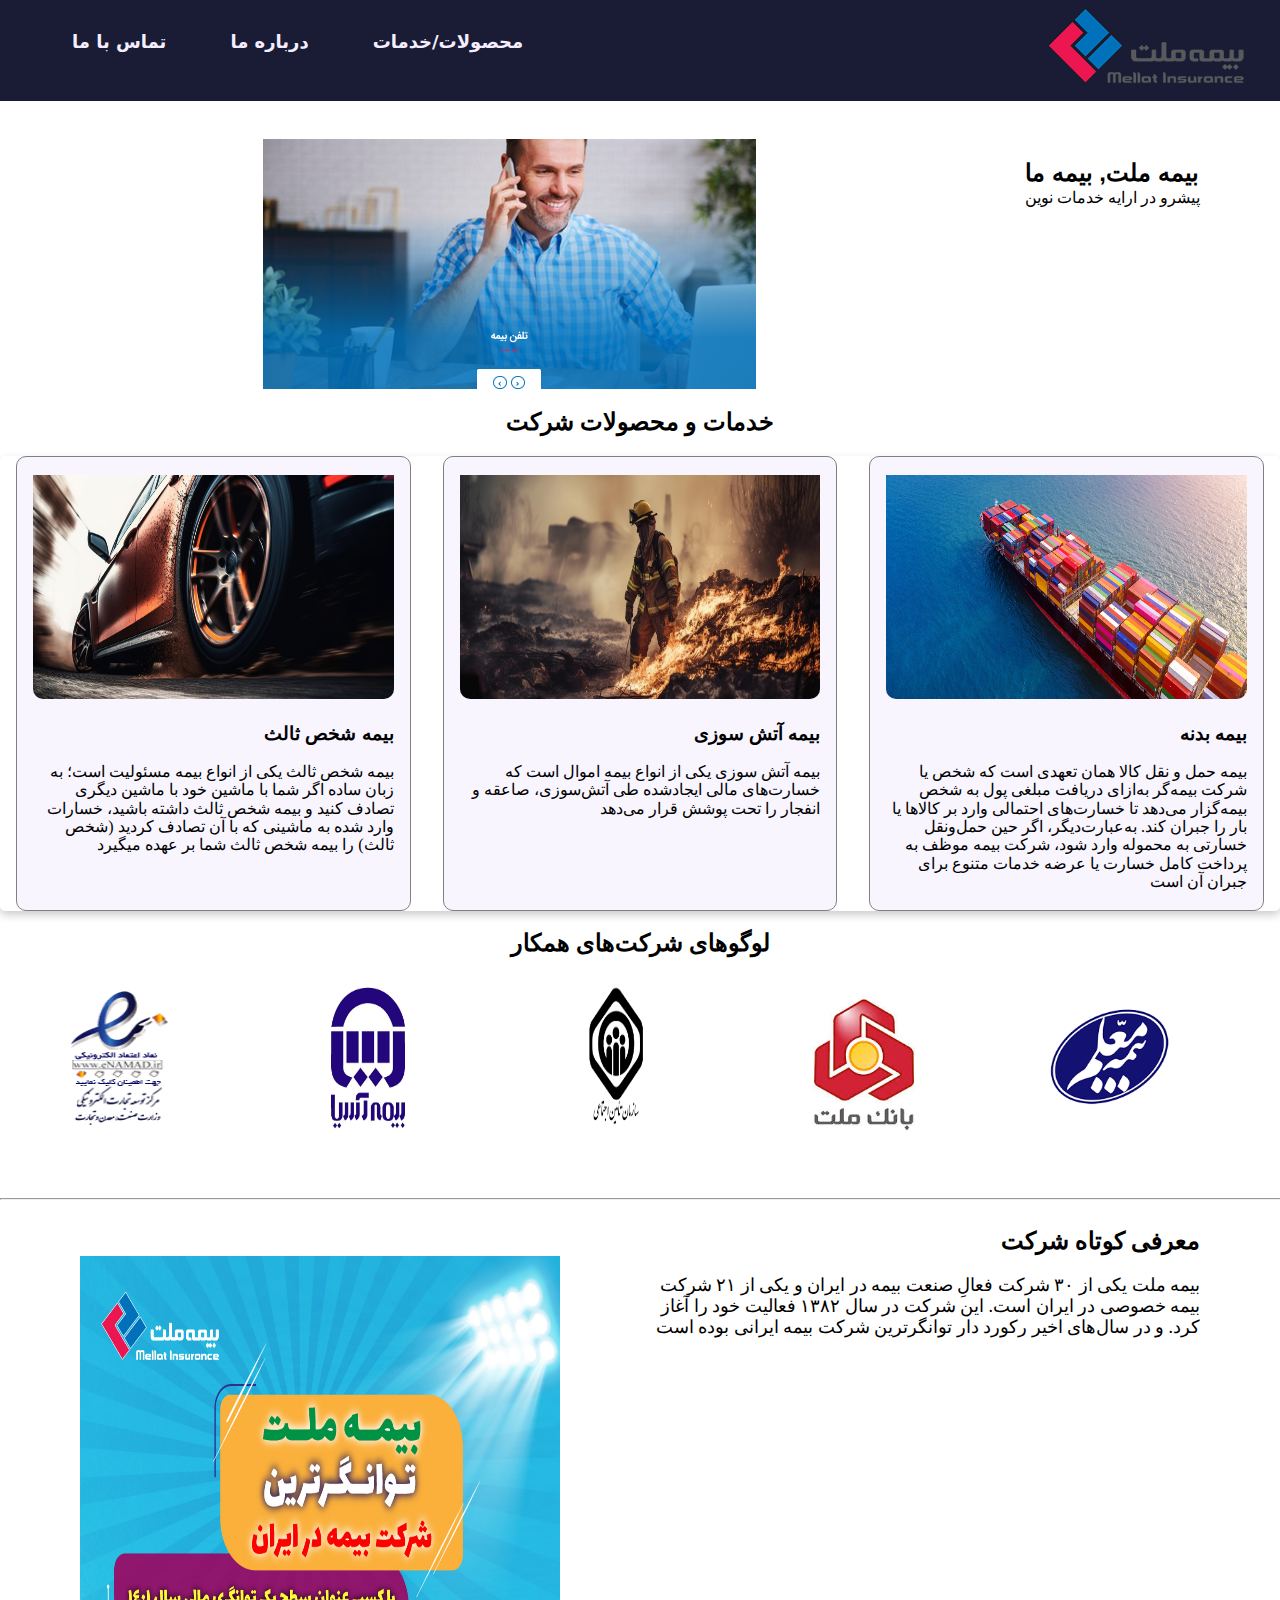
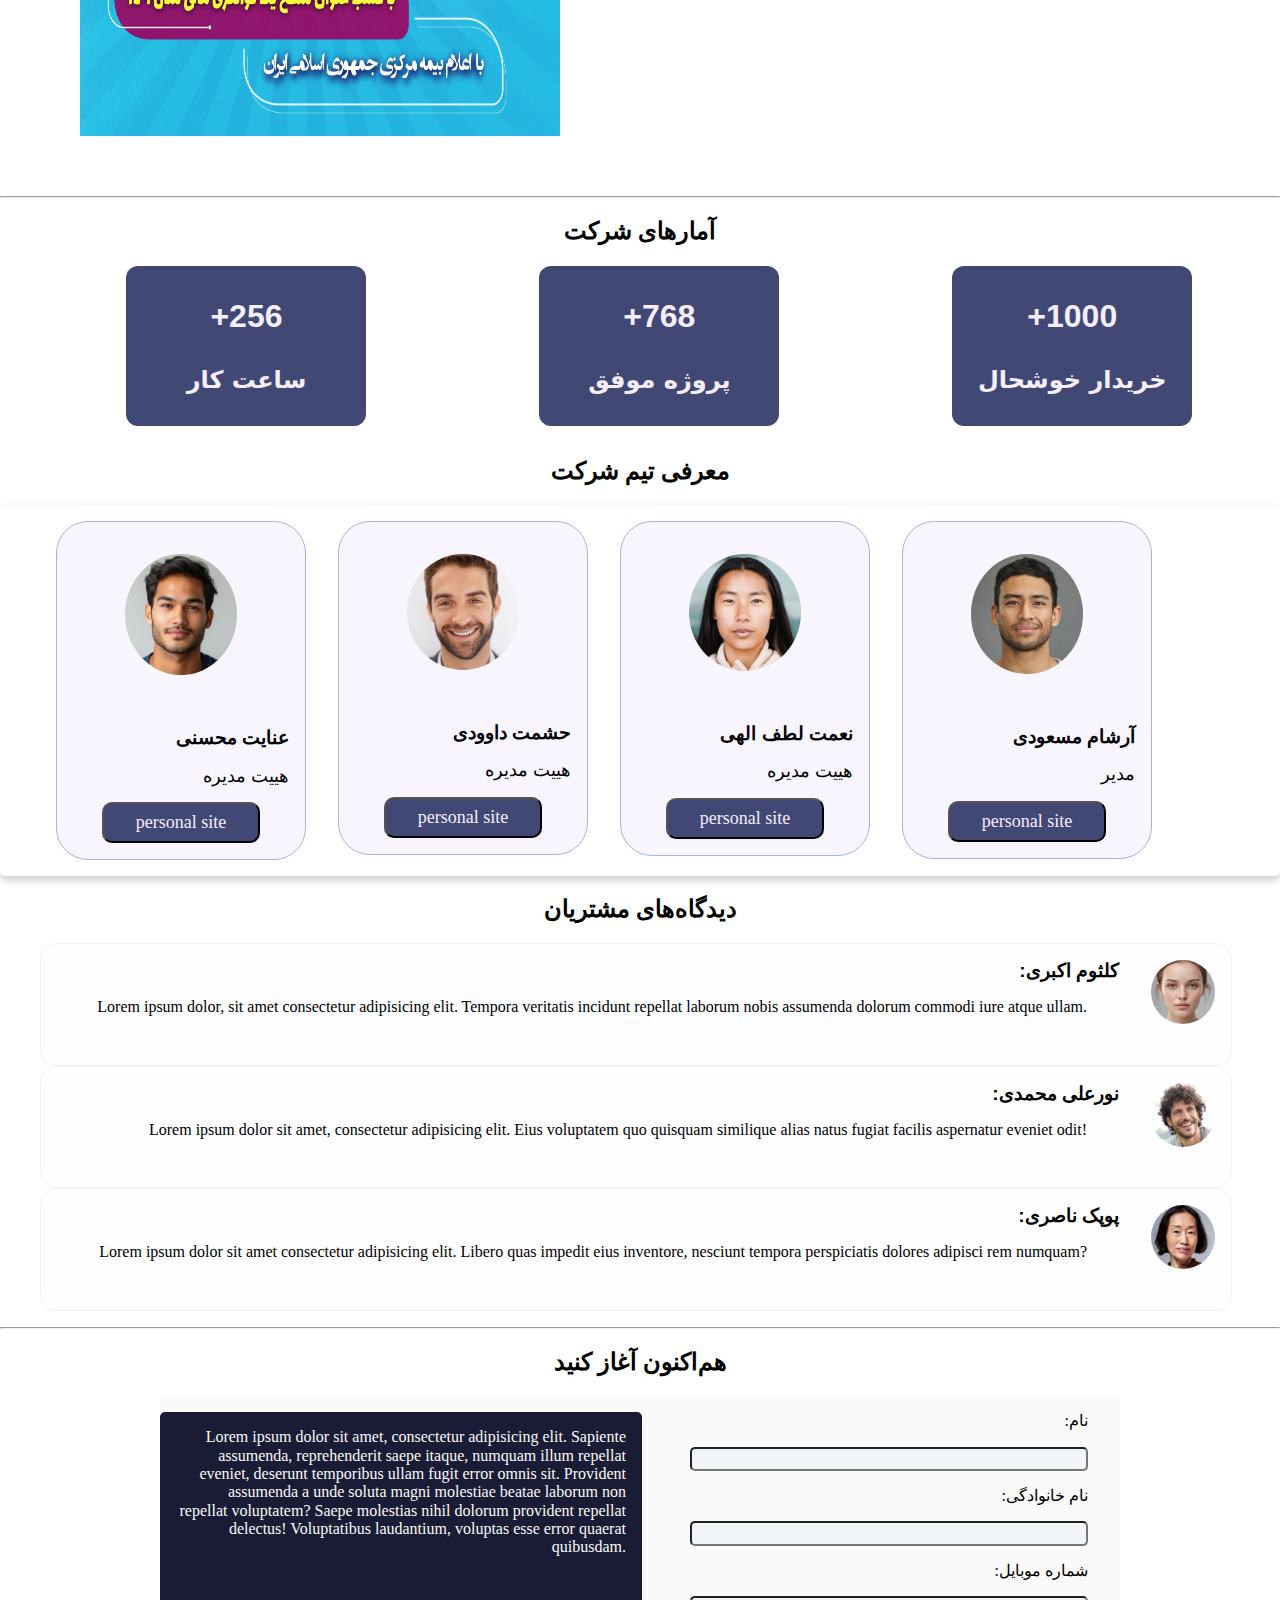
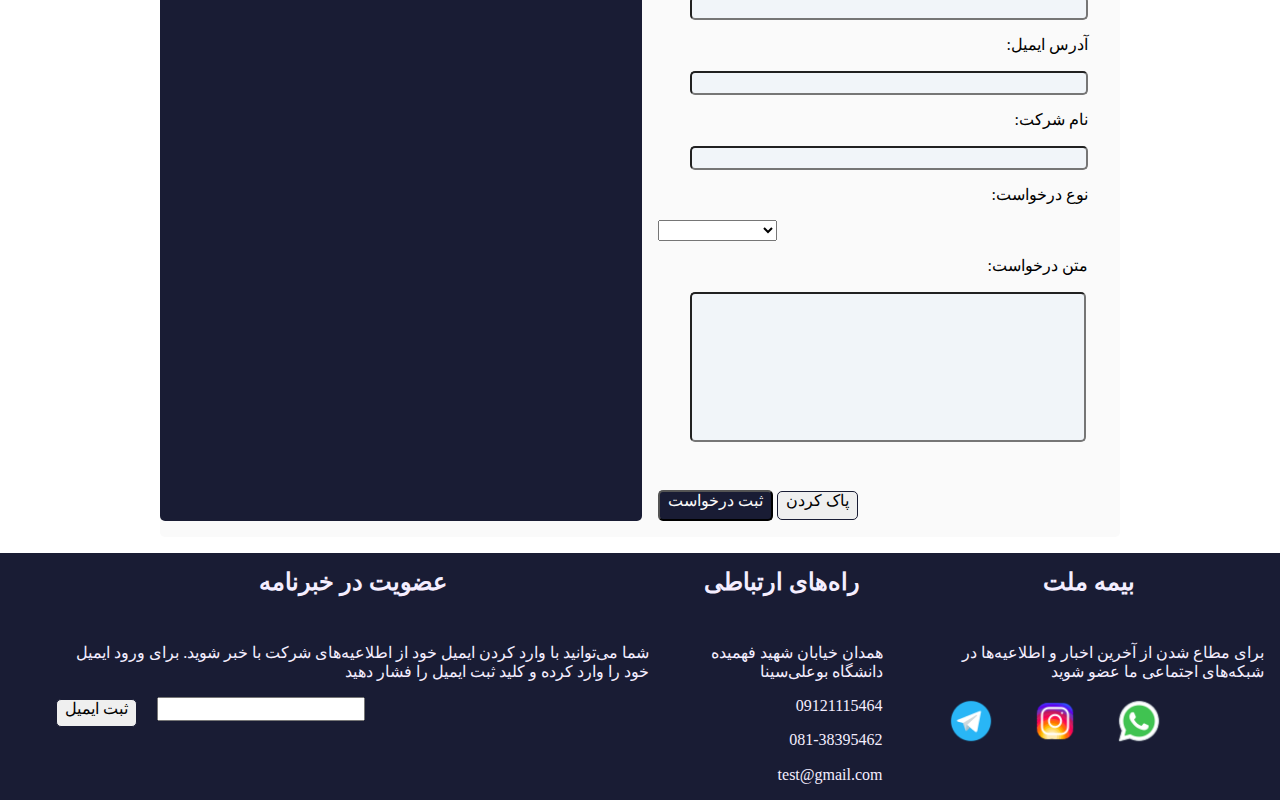
<file: index.html>
<!DOCTYPE html>
<html lang="en">
<head>
    <meta charset="UTF-8">
    <meta name="viewport" content="width=device-width, initial-scale=1.0">
    <title>Mellat insurance</title>
    <link rel="stylesheet" href="CSS/header.css">
    <link rel="stylesheet" href="CSS/slide.css">
    <link rel="stylesheet" href="CSS/normalize.css">
    <link rel="stylesheet" href="CSS/product.css">
    <link rel="stylesheet" href="CSS/colabRepresent.css">
    <link rel="stylesheet" href="CSS/statistic.css">
    <link rel="stylesheet" href="CSS/member.css">
    <link rel="stylesheet" href="CSS/customerview.css">
    <link rel="stylesheet" href="CSS/input.css">
    <link rel="stylesheet" href="CSS/foother.css">
</head>
<body>
    <header class="head1">
        <ul>
            <li>تماس با ما</li>
            <li>درباره ما</li>
            <li><a class="links" href="car.html">محصولات/خدمات</a></li>
        </ul>
        <div class="logo" >
            <img src="images/logo.png" alt="can't download image">
        </div>
    </header>

    <div class="part1">
        <div id="slideshow">
            <div class="slide-wrapper">
                <div class="slide">
                    <img src="images/slide2.png" alt="">
                </div>
                <div class="slide slide-number">
                    <img src="images/slide3.png" alt="">
                </div>
                <div class="slide slide-number">
                    <img src="images/slide4.png" alt="">
                </div>
                <div class="slide slide-number">
                    <img src="images/slide5.png" alt="">
                </div>
            </div>
        </div>
        <div class="shoar">
            <h2>بیمه ملت, بیمه ما</h2>
            <p>پیشرو در ارایه خدمات نوین</p>
        </div>
    </div>

    <h2 class="prod">خدمات و محصولات شرکت</h2>
    <div class="card">
        <div class="container">
            <img src="images/w1.jpg" alt="products">
            <h3><b>بیمه شخص ثالث</b></h3>
            <p> بیمه شخص ثالث یکی از انواع بیمه مسئولیت است؛ به زبان ساده اگر شما با ماشین خود با ماشین دیگری تصادف کنید و بیمه شخص ثالث داشته باشید، خسارات وارد شده به ماشینی که با آن تصادف کردید (شخص ثالث) را بیمه شخص ثالث شما بر عهده میگیرد</p>
        </div>
        <div class="container">
            <img src="images/w2.jpg" alt="products">
            <h3><b>بیمه آتش سوزی</b></h3>
            <p>بیمه آتش سوزی یکی از انواع بیمه اموال است که خسارت‌های مالی ایجادشد‌ه طی آتش‌سوزی، صاعقه و انفجار را تحت پوشش قرار می‌دهد </p>
        </div>
        <div class="container">
            <img src="images/w3.jpg" alt="products">
            <h3><b>بیمه بدنه</b></h3>
            <p>بیمه حمل و نقل کالا همان تعهدی است که شخص یا شرکت بیمه‌گر به‌ازای دریافت مبلغی پول به شخص بیمه‌گزار می‌دهد تا خسارت‌های احتمالی وارد بر کالاها یا بار را جبران کند. به‌عبارت‌دیگر، اگر حین حمل‌و‌نقل خسارتی به محموله وارد شود، شرکت بیمه موظف به پرداخت کامل خسارت یا عرضه خدمات متنوع برای جبران آن است
            </p>
        </div>
    </div> 

    <h2 class="prod">لوگوهای شرکت‌های همکار</h2>

    <ul>
        <li class="colabcompany">
            <img src="images/colab1.jpg" alt="Can't download image">
        </li>
        <li class="colabcompany">
            <img src="images/colab2.jpg" alt="Can't download image">
        </li>
        <li class="colabcompany">
            <img src="images/colab3.png" alt="Can't download image">
        </li>
        <li class="colabcompany">
            <img src="images/colab4.jpg" alt="Can't download image">
        </li>
        <li class="colabcompany">
            <img src="images/colab5.png" alt="Can't download image">
        </li>
    </ul>

    <hr style="width: 100%; margin-top: 15rem;">
    <div class="present">
        <div class="present-part">
            <h2 class="prod"> معرفی کوتاه شرکت</h2>
            <p>بیمه ملت یکی از ۳۰ شرکت فعالِ صنعت بیمه در ایران و یکی از ۲۱ شرکت بیمه خصوصی در ایران است. این شرکت در سال ۱۳۸۲ فعالیت خود را آغاز کرد. و در سال‌های اخیر رکورد دار توانگرترین شرکت بیمه ایرانی بوده است</p>
        </div>
        <img src="images/present.jpg" alt="Mellat">
    </div>
    <hr>

    <h2 class="prod">آمارهای شرکت</h2>

    <ul>
        <li class="statistic">
            <div>
                <p>+256</p>
                <h6>ساعت کار</h6>
            </div>
        </li>
        <li class="statistic">
            <div>
                <p>+768</p>
                <h6>پروژه موفق</h6>
            </div>
        </li>
        <li class="statistic">
            <div>
                <p>+1000</p>
                <h6>خریدار خوشحال</h6>
            </div>
        </li>
    </ul>

    <h2 class="prod">معرفی تیم شرکت</h2>

    <div class="card">
        <ul>
            <li class="member">
                <img src="images/person1.jpg" alt="manager">
                <h5>عنایت محسنی</h5>
                <p>هییت مدیره</p>
                <button >personal site</button>
            </li>
            <li class="member">
                <img src="images/person2.jpg" alt="manager">
                <h5>حشمت داوودی</h5>
                <p>هییت مدیره</p>
                <button >personal site</button>
            </li>
            <li class="member">
                    <img src="images/person6.jpg" alt="manager">
                    <h5>نعمت لطف الهی</h5>
                    <p>هییت مدیره</p>
                    <button >personal site</button>
                </li>
            <li class="member">
                    <img src="images/person4.jpg" alt="manager">
                    <h5>آرشام مسعودی</h5>
                    <p>مدیر</p>
                    <button >personal site</button>
                </li>
        </ul>
    </div>

    <h2 class="prod">دیدگاه‌های مشتریان</h2>

    <div class="view">
        <ul>
            <li class="customer-view">
                <h6 class="customer-name">:کلثوم اکبری</h6>
                <img src="images/person5.jpg" alt="can't download image">
                <p class="view-artic">Lorem ipsum dolor, sit amet consectetur adipisicing elit. Tempora veritatis incidunt repellat laborum nobis assumenda dolorum commodi iure atque ullam.</p>
            </li>
            <li class="customer-view">
                <h6 class="customer-name">:نورعلی محمدی</h6>
                <img src="images/person3.jpg" alt="can't download image">
                <p class="view-artic">Lorem ipsum dolor sit amet, consectetur adipisicing elit. Eius voluptatem quo quisquam similique alias natus fugiat facilis aspernatur eveniet odit!</p>
            </li>
            <li class="customer-view">
                <h6 class="customer-name">:پوپک ناصری</h6>
                <img src="images/person7.jpg" alt="can't download image">
                <p class="view-artic">Lorem ipsum dolor sit amet consectetur adipisicing elit. Libero quas impedit eius inventore, nesciunt tempora perspiciatis dolores adipisci rem numquam?</p>
            </li>
        </ul>
    </div>
    <hr>

    <h2 class="prod">هم‌اکنون آغاز کنید</h2>

<div class="inp">
    <div class="joinus">
        <p>
            Lorem ipsum dolor sit amet, consectetur adipisicing elit. Sapiente assumenda, reprehenderit saepe itaque, numquam illum repellat eveniet, deserunt temporibus ullam fugit error omnis sit. Provident assumenda a unde soluta magni molestiae beatae laborum non repellat voluptatem? Saepe molestias nihil dolorum provident repellat delectus! Voluptatibus laudantium, voluptas esse error quaerat quibusdam.
        </p>
        <form id="MyForm" action="" required>
            <label for="fname">:نام</label>
            <input type="text" name="fname" id="fname" required>
            <label for="lname">:نام خانوادگی</label>
            <input type="text" name="lname" id="lname" required>
            <label for="phonenum">:شماره موبایل</label>
            <input type="text" name="phonenum" id="phonenum" required>
            <label for="emailadd">:آدرس ایمیل</label>
            <input type="email" name="emailadd" id="emailadd" required>
            <label for="companyname">:نام شرکت</label>
            <input type="text" name="companyname" id="companyname" required>
            <label for="reqtype">:نوع درخواست</label>
            <select class="choose-one" name="reqtype" id="reqtype" required>
                <option value=""> </option>
                <option value="initial_registration">ثبت نام اولیه</option>
                <option value="insurance_request">درخواست بیمه</option>
                <option value="final_registration">ثبت نام نهایی</option>
            </select>
            <label for="articreq">:متن درخواست</label>
            <input class="artic-req" type="text" name="articreq" id="articreq" required>
            <button type="submit" class="btn1">ثبت درخواست</button>
            <button type="button" class="btn2" onclick="clearForm()">پاک کردن</button>
        </form>
    </div>
</div>

<footer class="end">
    <ul>
        <li class="foot">
            <h6>عضویت در خبرنامه</h6>
            <p>شما می‌توانید با وارد کردن ایمیل خود از اطلاعیه‌های شرکت با خبر شوید. برای ورود ایمیل خود را وارد کرده و کلید ثبت ایمیل را فشار دهید</p>
            <button class="save-email" >ثبت ایمیل</button>
            <input type="email" name="news" id="news">
        </li>
        <li class="foot">
            <h6>راه‌های ارتباطی</h6>
            <p>همدان خیابان شهید فهمیده دانشگاه بوعلی‌سینا</p>
            <p>09121115464</p>
            <p>081-38395462</p>
            <p>test@gmail.com</p>
        </li>
        <li class="foot">
            <h6>بیمه ملت</h6>
            <p>برای مطاع شدن از آخرین اخبار و اطلاعیه‌ها در شبکه‌های اجتماعی ما عضو شوید</p>
            <img class="foot-sm" src="images/telegram.png" alt="telegram">
            <img class="foot-sm" src="images/instagram.png" alt="instagram">
            <img class="foot-sm" src="images/whatsapp.png" alt="whatsapp">
        </li>
    </ul>
</footer>

<script src="JavaScript/validate.js"></script>

</body>
</html>
</file>
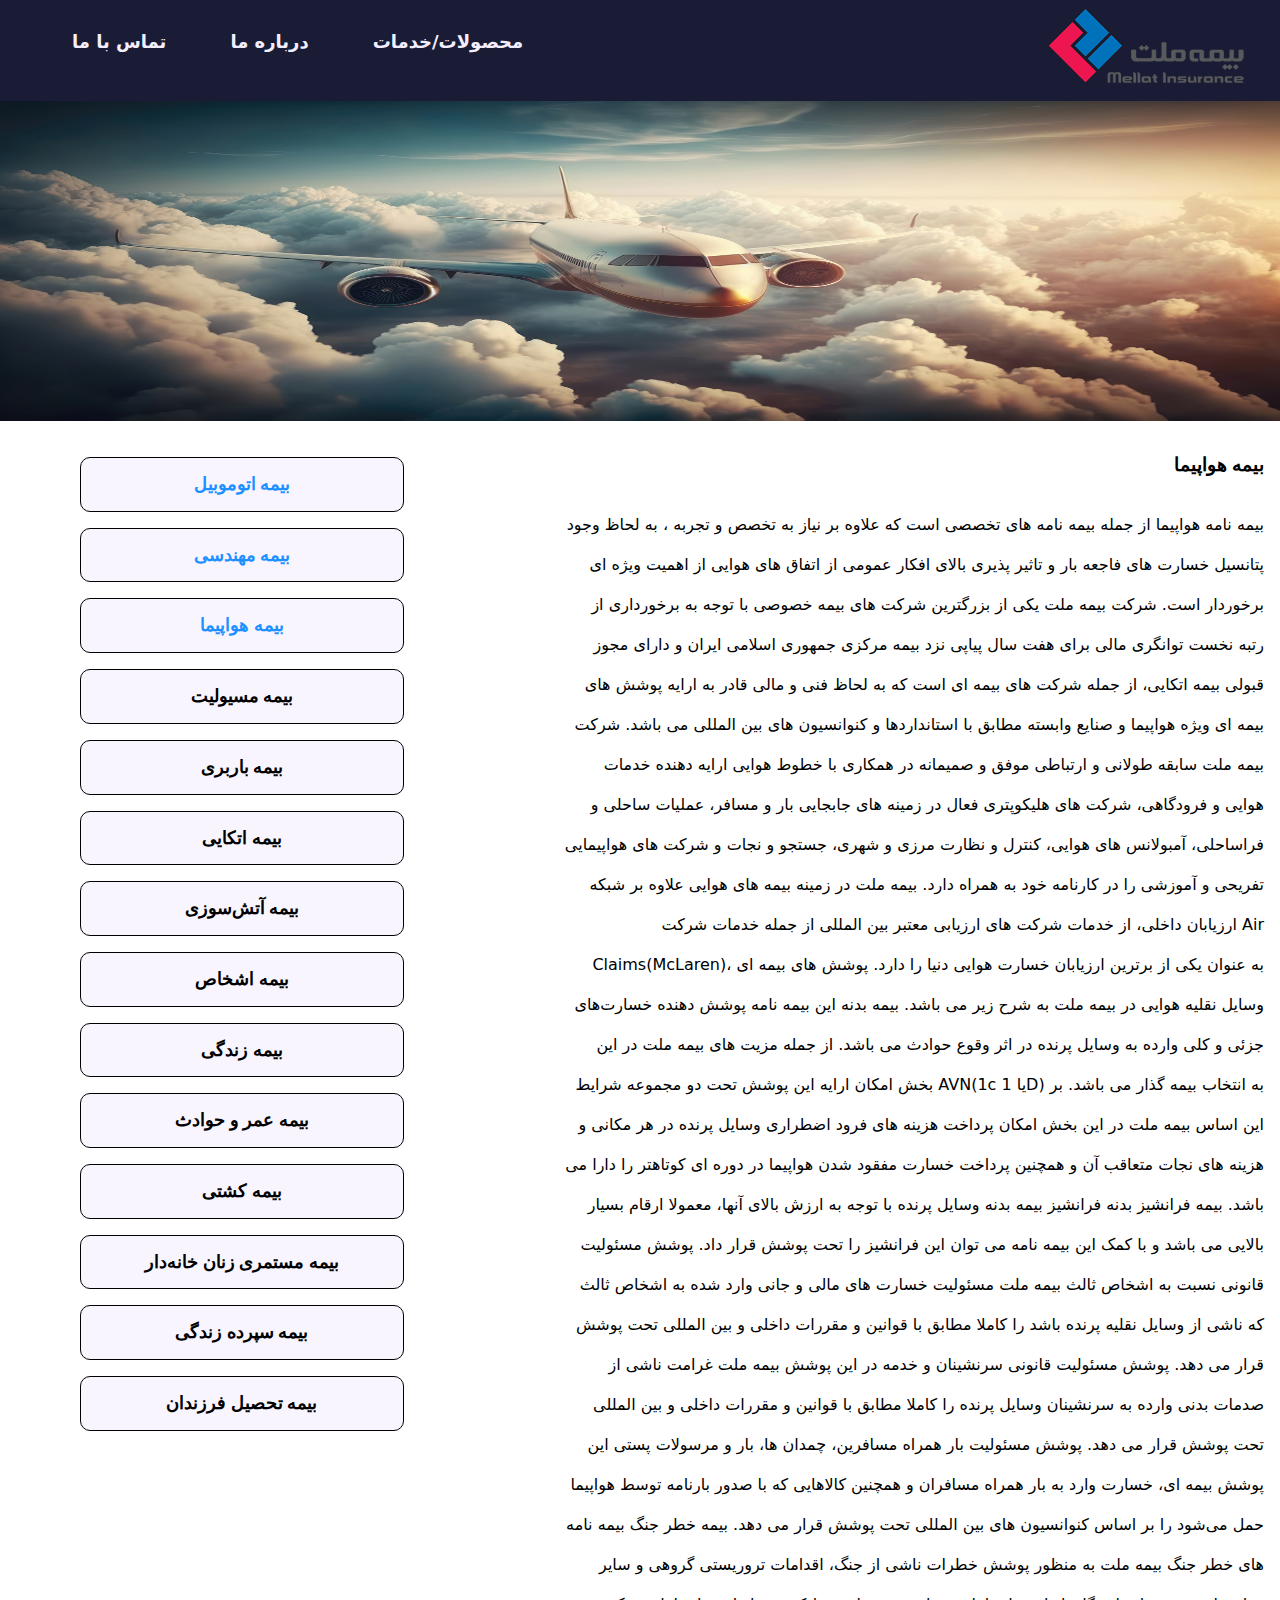
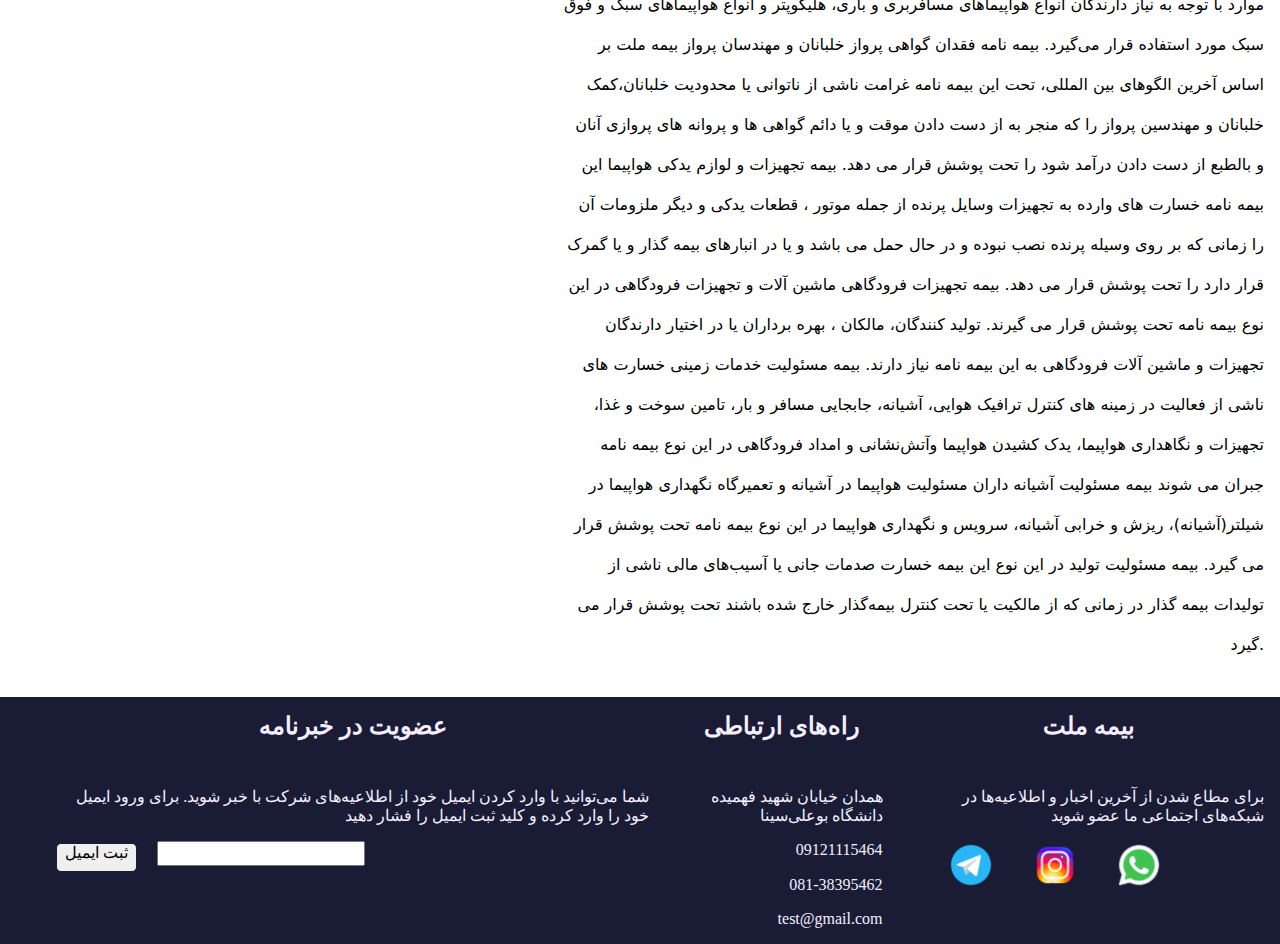
<file: airplane.html>
<!DOCTYPE html>
<html lang="en">
<head>
    <meta charset="UTF-8">
    <meta name="viewport" content="width=device-width, initial-scale=1.0">
    <title>بیمه هواپیما</title>
    <link rel="stylesheet" href="CSS/otherpages.css">
    <link rel="stylesheet" href="CSS/header.css">
    <link rel="stylesheet" href="CSS/normalize.css">
    <link rel="stylesheet" href="CSS/foother.css">
</head>
<body>
    
    <header class="head1">
        <ul>
            <li>تماس با ما</li>
            <li>درباره ما</li>
            <li><a class="links" href="car.html">محصولات/خدمات</a></li>
        </ul>
        <div class="logo">
            <a href="index.html">
                <img src="images/logo.png" alt="can't download image">
            </a>
        </div>
    </header>

    <div class="big-pic">
        <img src="images/w5.jpg" alt="car">
    </div>

    <div class="artic">
        <ul>
            <li class="right-menu">
                <ul>
                    <li class="insur-type"><a href="car.html">بیمه اتوموبیل</a></li>
                    <li class="insur-type"><a href="engin.html">بیمه مهندسی</a></li>
                    <li class="insur-type"><a href="airplane.html">بیمه هواپیما</a></li>
                    <li class="insur-type">بیمه مسیولیت</li>
                    <li class="insur-type">بیمه باربری</li>
                    <li class="insur-type">بیمه اتکایی</li>
                    <li class="insur-type">بیمه آتش‌سوزی</li>
                    <li class="insur-type">بیمه اشخاص</li>
                    <li class="insur-type">بیمه زندگی</li>
                    <li class="insur-type">بیمه عمر و حوادث</li>
                    <li class="insur-type">بیمه کشتی</li>
                    <li class="insur-type">بیمه مستمری زنان خانه‌دار</li>
                    <li class="insur-type">بیمه سپرده زندگی</li>
                    <li class="insur-type">بیمه تحصیل فرزندان</li>
                </ul>
            </li>
            <li class="tez">
                <div class="desc">
                    <h1>بیمه هواپیما</h1>
                    <p>
                        بیمه نامه هواپیما از جمله بیمه نامه های تخصصی است که علاوه بر نیاز به تخصص و تجربه ، به لحاظ وجود پتانسیل خسارت های فاجعه بار و تاثیر پذیری بالای افکار عمومی از اتفاق های هوایی از اهمیت ویژه ای برخوردار است.

                        شرکت بیمه ملت یکی از بزرگترین شرکت های بیمه خصوصی با توجه به برخورداری از رتبه نخست توانگری مالی برای هفت سال پیاپی نزد بیمه مرکزی جمهوری اسلامی ایران و دارای مجوز قبولی بیمه اتکایی، از جمله شرکت های بیمه ای است که به لحاظ فنی و مالی قادر به ارایه پوشش های بیمه ای ویژه هواپیما و صنایع وابسته مطابق با استانداردها و کنوانسیون های بین المللی می باشد.

                        شرکت بیمه ملت سابقه طولانی و ارتباطی موفق و صمیمانه در همکاری با خطوط هوایی ارایه دهنده خدمات هوایی و فرودگاهی، شرکت های هلیکوپتری فعال در زمینه های جابجایی بار و مسافر، عملیات ساحلی و فراساحلی، آمبولانس های هوایی، کنترل و نظارت مرزی و شهری، جستجو و نجات و شرکت های هواپیمایی تفریحی و آموزشی را در کارنامه خود به همراه دارد.

                        بیمه ملت در زمینه بیمه های هوایی علاوه بر شبکه ارزیابان داخلی، از خدمات شرکت های ارزیابی معتبر بین المللی از جمله خدمات شرکت Air Claims(McLaren)، به عنوان یکی از برترین ارزیابان خسارت هوایی دنیا را دارد.

                        پوشش های بیمه ای وسایل نقلیه هوایی در بیمه ملت به شرح زیر می باشد.

                        بیمه بدنه

                        این بیمه نامه پوشش دهنده خسارت‌‌های جزئی و کلی وارده به وسایل پرنده در اثر وقوع حوادث می باشد. از جمله مزیت های بیمه ملت در این بخش امکان ارایه این پوشش تحت دو مجموعه شرایط AVN(1c یا 1D) به انتخاب بیمه گذار می باشد. بر این اساس بیمه ملت در این بخش امکان پرداخت هزینه های فرود اضطراری وسایل پرنده در هر مکانی و هزینه های نجات متعاقب آن و همچنین پرداخت خسارت مفقود شدن هواپیما در دوره ای کوتاهتر را دارا می باشد.

                        بیمه فرانشیز بدنه

                        فرانشیز بیمه بدنه وسایل پرنده با توجه به ارزش بالای آنها، معمولا ارقام بسیار بالایی می باشد و با کمک این بیمه نامه می توان این فرانشیز را تحت پوشش قرار داد.

                        پوشش مسئولیت قانونی نسبت به اشخاص ثالث

                        بیمه ملت مسئولیت خسارت های مالی و جانی وارد شده به اشخاص ثالث که ناشی از وسایل نقلیه پرنده باشد را کاملا مطابق با قوانین و مقررات داخلی و بین المللی تحت پوشش قرار می دهد.

                        پوشش مسئولیت قانونی سرنشینان و خدمه

                        در این پوشش بیمه ملت غرامت ناشی از صدمات بدنی وارده به سرنشینان وسایل پرنده را کاملا مطابق با قوانین و مقررات داخلی و بین المللی تحت پوشش قرار می دهد.

                        پوشش مسئولیت بار همراه مسافرین، چمدان ها، بار و مرسولات پستی

                        این پوشش بیمه ای، خسارت وارد به بار همراه مسافران و همچنین کالاهایی که با صدور بارنامه توسط هواپیما حمل می‌شود را بر اساس کنوانسیون های بین المللی تحت پوشش قرار می دهد.

                        بیمه خطر جنگ

                        بیمه نامه های خطر جنگ بیمه ملت به منظور پوشش خطرات ناشی از جنگ، اقدامات تروریستی گروهی و سایر موارد با توجه به نیاز دارندگان انواع هواپیماهای مسافربری و باری، هلیکوپتر و انواع هواپیماهای سبک و فوق سبک مورد استفاده قرار می‌گیرد.

                        بیمه نامه فقدان گواهی پرواز خلبانان و مهندسان پرواز

                        بیمه ملت بر اساس آخرین الگوهای بین المللی، تحت این بیمه نامه غرامت ناشی از ناتوانی یا محدودیت خلبانان،کمک خلبانان و مهندسین پرواز را که منجر به از دست دادن موقت و یا دائم گواهی ها و پروانه های پروازی آنان و بالطبع از دست دادن درآمد شود را تحت پوشش قرار می دهد.

                        بیمه تجهیزات و لوازم یدکی هواپیما

                        این بیمه نامه خسارت های وارده به تجهیزات وسایل پرنده از جمله موتور ، قطعات یدکی و دیگر ملزومات آن را زمانی که بر روی وسیله پرنده نصب نبوده و در حال حمل می باشد و یا در انبارهای بیمه گذار و یا گمرک قرار دارد را تحت پوشش قرار می دهد.

                        بیمه تجهیزات فرودگاهی

                        ماشین آلات و تجهیزات فرودگاهی در این نوع بیمه نامه تحت پوشش قرار می گیرند. تولید کنندگان، مالکان ، بهره برداران یا در اختیار دارندگان تجهیزات و ماشین آلات فرودگاهی به این بیمه نامه نیاز دارند.

                        بیمه مسئولیت خدمات زمینی

                        خسارت های ناشی از فعالیت در زمینه های کنترل ترافیک هوایی، آشیانه، جابجایی مسافر و بار، تامین سوخت و غذا، تجهیزات و نگاهداری هواپیما، یدک کشیدن هواپیما وآتش‌نشانی و امداد فرودگاهی در این نوع بیمه نامه جبران می شوند

                        بیمه مسئولیت آشیانه داران

                        مسئولیت هواپیما در آشیانه و تعمیرگاه نگهداری هواپیما در شیلتر(آشیانه)، ریزش و خرابی آشیانه، سرویس و نگهداری هواپیما در این نوع بیمه نامه تحت پوشش قرار می گیرد.

                        بیمه مسئولیت تولید

                        در این نوع این بیمه خسارت صدمات جانی یا آسیب‌های مالی ناشی از تولیدات بیمه گذار در زمانی که از مالکیت یا تحت کنترل بیمه‌گذار خارج شده باشند تحت پوشش قرار می گیرد.
                    </p>
                </div>
            </li>
            </div>
        </ul>

        <footer class="end">
            <ul>
                <li class="foot">
                    <h6>عضویت در خبرنامه</h6>
                    <p>شما می‌توانید با وارد کردن ایمیل خود از اطلاعیه‌های شرکت با خبر شوید. برای ورود ایمیل خود را وارد کرده و کلید ثبت ایمیل را فشار دهید</p>
                    <button class="save-email" >ثبت ایمیل</button>
                    <input type="email" name="news" id="news">
                </li>
                <li class="foot">
                    <h6>راه‌های ارتباطی</h6>
                    <p>همدان خیابان شهید فهمیده دانشگاه بوعلی‌سینا</p>
                    <p>09121115464</p>
                    <p>081-38395462</p>
                    <p>test@gmail.com</p>
                </li>
                <li class="foot">
                    <h6>بیمه ملت</h6>
                    <p>برای مطاع شدن از آخرین اخبار و اطلاعیه‌ها در شبکه‌های اجتماعی ما عضو شوید</p>
                    <img class="foot-sm" src="images/telegram.png" alt="telegram">
                    <img class="foot-sm" src="images/instagram.png" alt="instagram">
                    <img class="foot-sm" src="images/whatsapp.png" alt="whatsapp">
                </li>
            </ul>
        </footer>

</body>
</html>
</file>
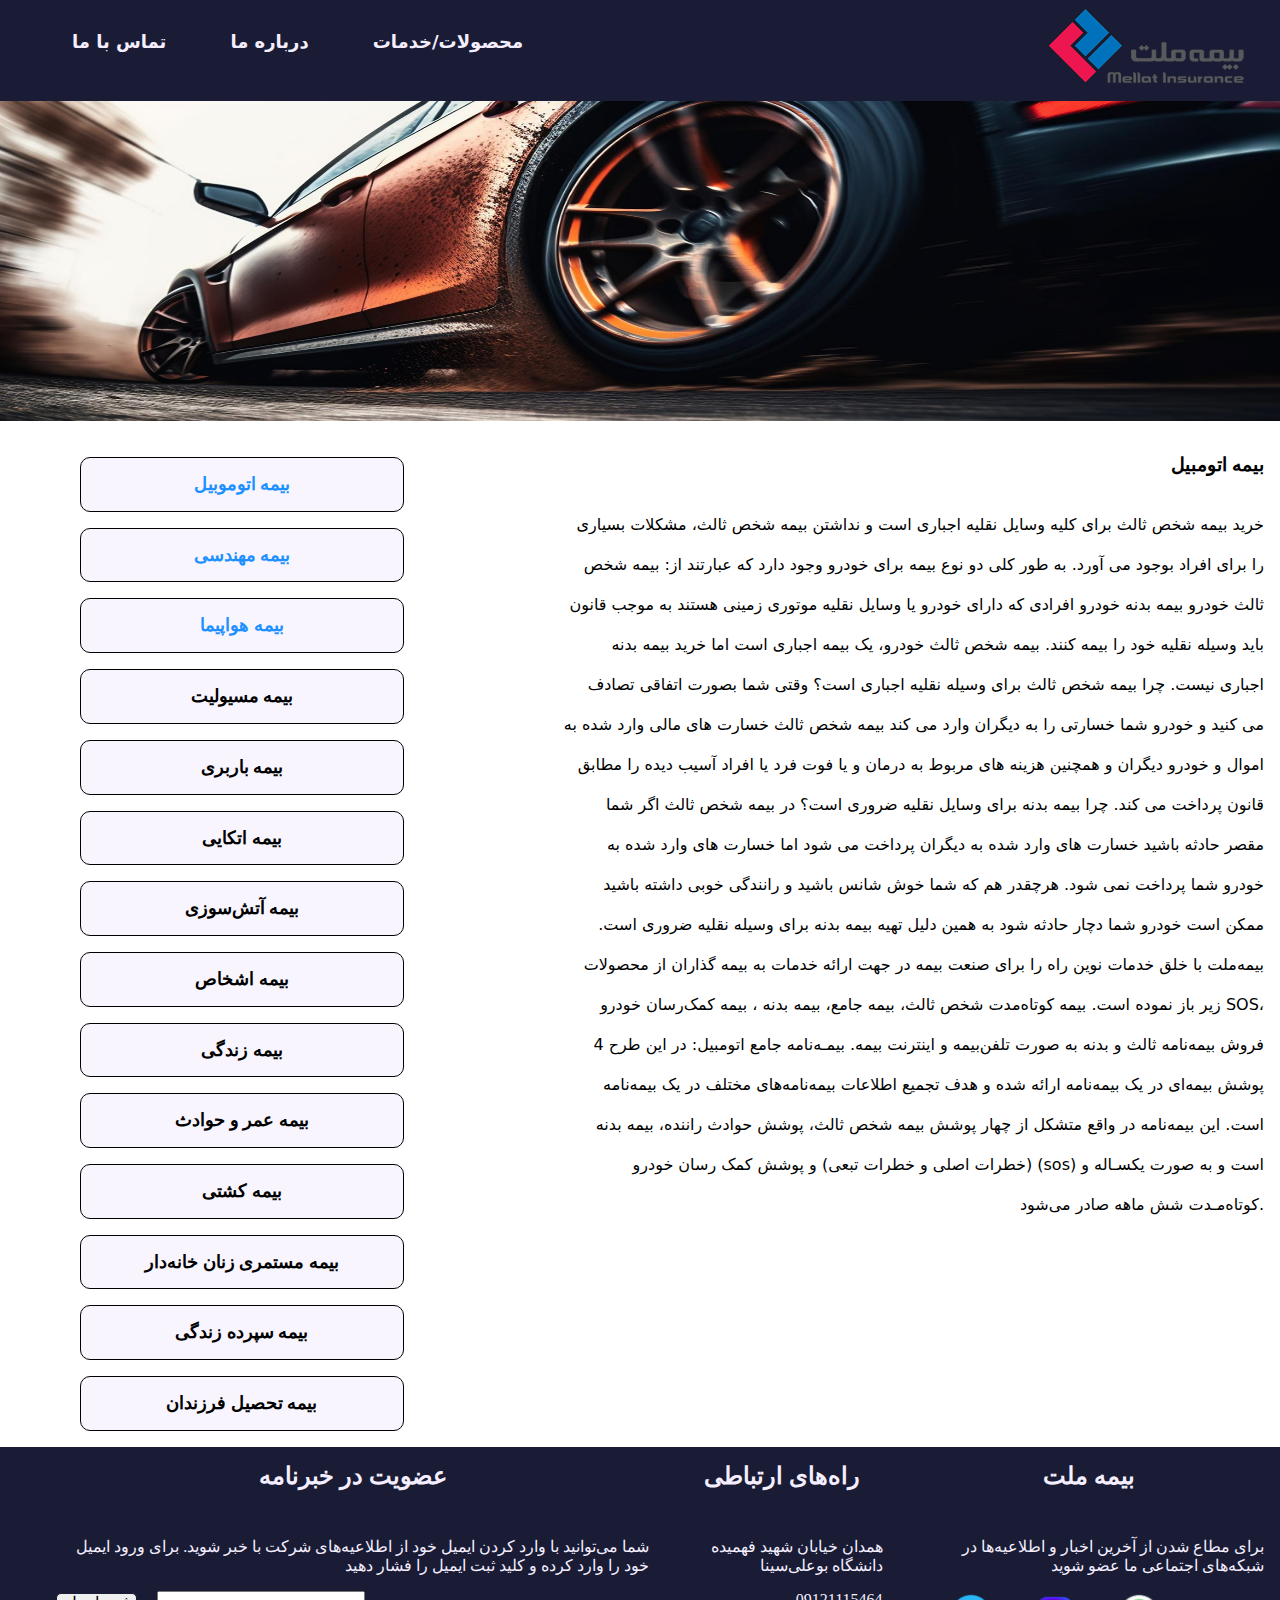
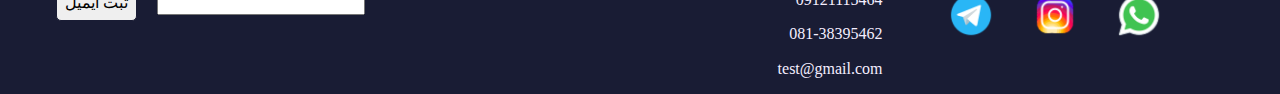
<file: car.html>
<!DOCTYPE html>
<html lang="en">
<head>
    <meta charset="UTF-8">
    <meta name="viewport" content="width=device-width, initial-scale=1.0">
    <title>بیمه ماشین</title>
    <link rel="stylesheet" href="CSS/otherpages.css">
    <link rel="stylesheet" href="CSS/header.css">
    <link rel="stylesheet" href="CSS/normalize.css">
    <link rel="stylesheet" href="CSS/foother.css">
</head>
<body>
    
    <header class="head1">
        <ul>
            <li>تماس با ما</li>
            <li>درباره ما</li>
            <li><a class="links" href="car.html">محصولات/خدمات</a></li>
        </ul>
        <div class="logo">
            <a href="index.html">
                <img src="images/logo.png" alt="can't download image">
            </a>
        </div>
    </header>

    <div class="big-pic">
        <img src="images/w1.jpg" alt="car">
    </div>

    <div class="artic">
        <ul>
            <li class="right-menu">
                <ul>
                    <li class="insur-type"><a href="car.html">بیمه اتوموبیل</a></li>
                    <li class="insur-type"><a href="engin.html">بیمه مهندسی</a></li>
                    <li class="insur-type"><a href="airplane.html">بیمه هواپیما</a></li>
                    <li class="insur-type">بیمه مسیولیت</li>
                    <li class="insur-type">بیمه باربری</li>
                    <li class="insur-type">بیمه اتکایی</li>
                    <li class="insur-type">بیمه آتش‌سوزی</li>
                    <li class="insur-type">بیمه اشخاص</li>
                    <li class="insur-type">بیمه زندگی</li>
                    <li class="insur-type">بیمه عمر و حوادث</li>
                    <li class="insur-type">بیمه کشتی</li>
                    <li class="insur-type">بیمه مستمری زنان خانه‌دار</li>
                    <li class="insur-type">بیمه سپرده زندگی</li>
                    <li class="insur-type">بیمه تحصیل فرزندان</li>
                </ul>
            </li>
            <li class="tez">
                <div class="desc">
                    <h1>بیمه اتومبیل</h1>
                    <p>خرید بیمه شخص ثالث برای کلیه وسایل نقلیه اجباری است و نداشتن بیمه شخص ثالث، مشکلات بسیاری را برای افراد بوجود می آورد.
            
                        به طور کلی دو نوع بیمه برای خودرو وجود دارد که عبارتند از:
                        
                            بیمه شخص ثالث خودرو
                            بیمه بدنه خودرو
                        
                        افرادی که دارای خودرو یا وسایل نقلیه موتوری زمینی هستند به موجب قانون باید وسیله نقلیه خود را بیمه کنند. بیمه شخص ثالث خودرو، یک بیمه اجباری است اما خرید بیمه بدنه اجباری نیست.
                        
                        چرا بیمه شخص ثالث برای وسیله نقلیه اجباری است؟
                        
                        وقتی شما بصورت اتفاقی تصادف می کنید و خودرو شما خسارتی را به دیگران وارد می کند بیمه شخص ثالث  خسارت های مالی وارد شده به اموال و خودرو دیگران و همچنین هزینه های مربوط به درمان و یا فوت فرد یا افراد آسیب دیده را مطابق قانون پرداخت می کند.
                        
                        چرا بیمه بدنه برای وسایل نقلیه ضروری است؟
                        
                        در بیمه شخص ثالث اگر شما مقصر حادثه باشید خسارت های وارد شده به دیگران پرداخت می شود اما خسارت های وارد شده به خودرو شما پرداخت نمی شود. هرچقدر هم که شما خوش شانس باشید و رانندگی خوبی داشته باشید ممکن است خودرو شما دچار حادثه شود به همین دلیل تهیه بیمه بدنه برای وسیله نقلیه ضروری است.
                        
                        بیمه‌ملت با خلق خدمات نوین راه را برای صنعت بیمه در جهت ارائه خدمات به بیمه گذاران از محصولات زیر باز نموده است.
                        
                        بیمه کوتاه‌مدت شخص ثالث، بیمه جامع، بیمه بدنه ، بیمه کمک‌رسان خودرو SOS، فروش بیمه‌نامه ثالث و بدنه به صورت تلفن‌بیمه و اینترنت بیمه.
                        
                        بیمـه‌نامه جامع اتومبیل:
                        
                        در این طرح 4 پوشش بیمه‌ای در یک بیمه‌نامه ارائه شده و هدف تجمیع اطلاعات بیمه‌نامه‌های مختلف در یک بیمه‌نامه است.
                        این بیمه‌نامه در واقع متشکل از چهار پوشش بیمه شخص ثالث، پوشش حوادث راننده، بیمه بدنه (خطرات اصلی و خطرات تبعی) و پوشش کمک رسان خودرو (sos) است و به صورت یکسـاله و کوتاه‌مـدت شش ماهه صادر می‌شود.</p>
                </div>
            </li>
            </div>
        </ul>

        <footer class="end">
            <ul>
                <li class="foot">
                    <h6>عضویت در خبرنامه</h6>
                    <p>شما می‌توانید با وارد کردن ایمیل خود از اطلاعیه‌های شرکت با خبر شوید. برای ورود ایمیل خود را وارد کرده و کلید ثبت ایمیل را فشار دهید</p>
                    <button class="save-email" >ثبت ایمیل</button>
                    <input type="email" name="news" id="news">
                </li>
                <li class="foot">
                    <h6>راه‌های ارتباطی</h6>
                    <p>همدان خیابان شهید فهمیده دانشگاه بوعلی‌سینا</p>
                    <p>09121115464</p>
                    <p>081-38395462</p>
                    <p>test@gmail.com</p>
                </li>
                <li class="foot">
                    <h6>بیمه ملت</h6>
                    <p>برای مطاع شدن از آخرین اخبار و اطلاعیه‌ها در شبکه‌های اجتماعی ما عضو شوید</p>
                    <img class="foot-sm" src="images/telegram.png" alt="telegram">
                    <img class="foot-sm" src="images/instagram.png" alt="instagram">
                    <img class="foot-sm" src="images/whatsapp.png" alt="whatsapp">
                </li>
            </ul>
        </footer>

</body>
</html>
</file>
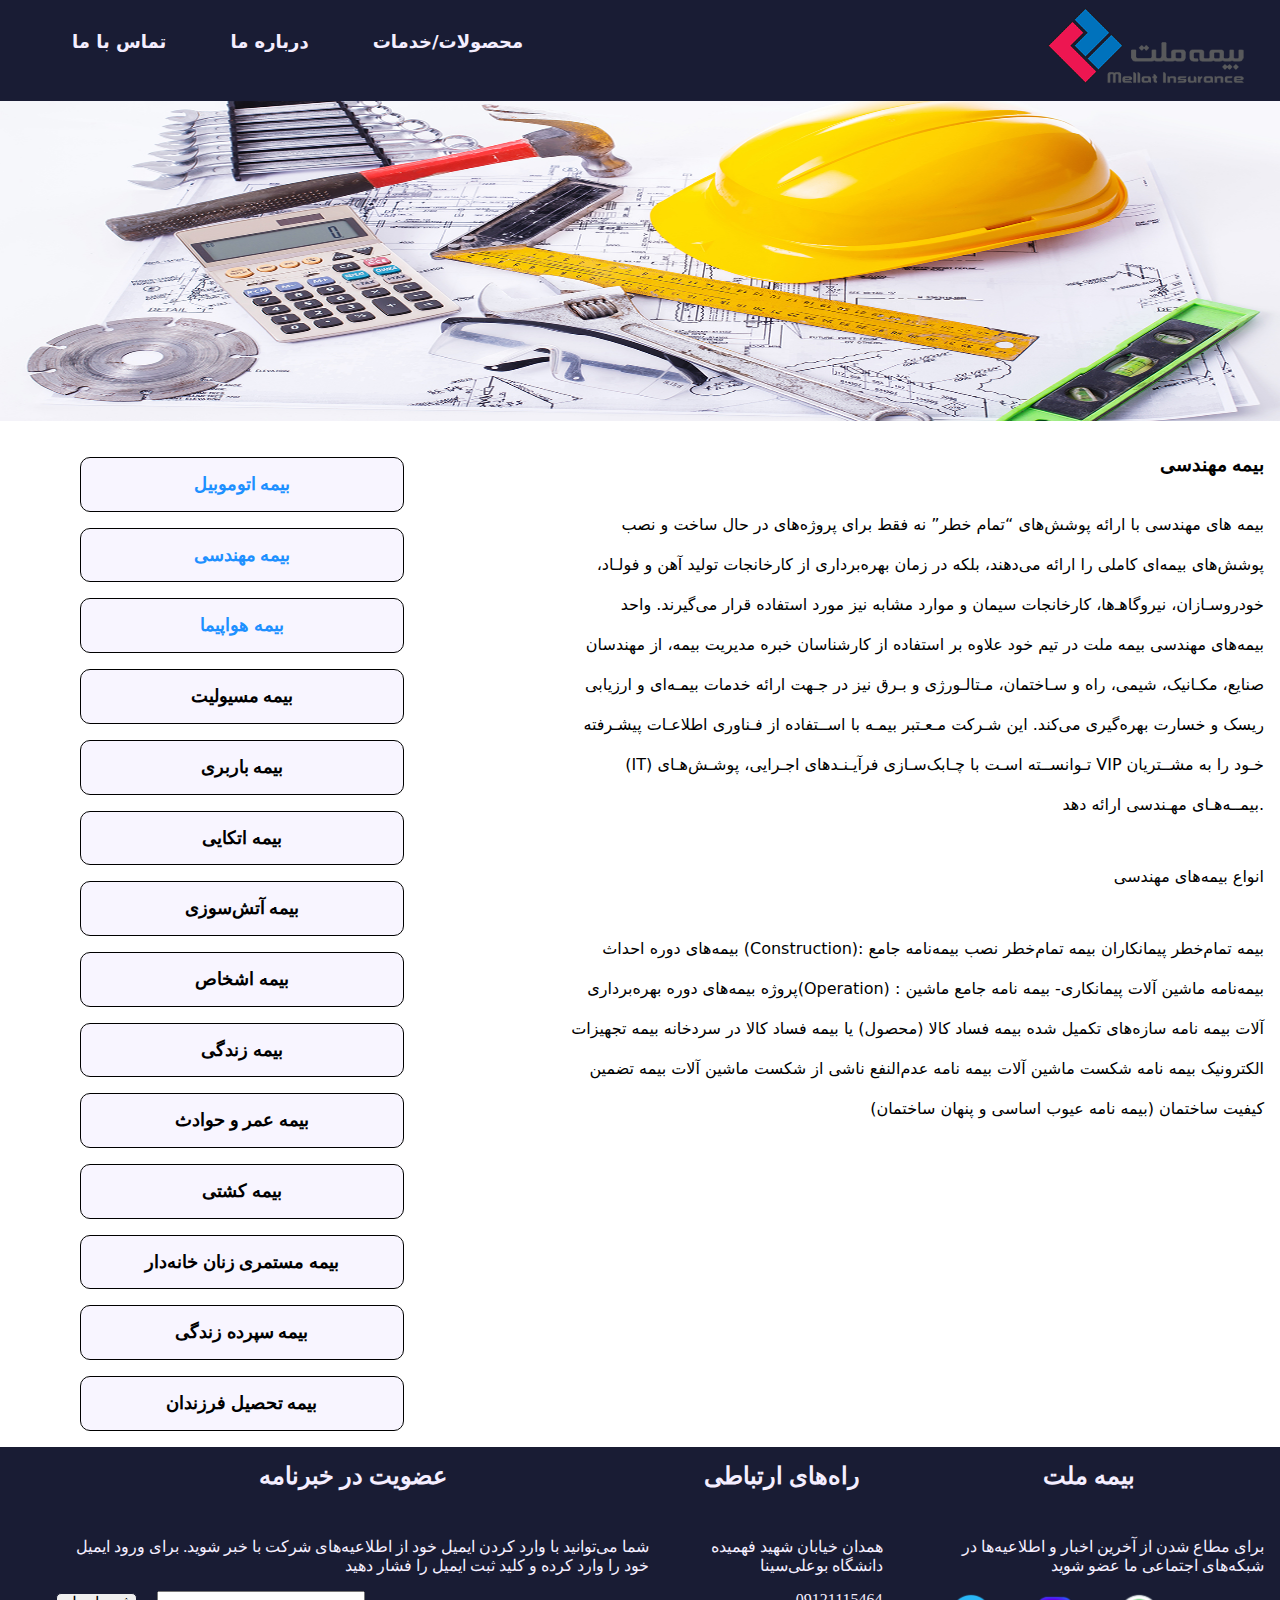
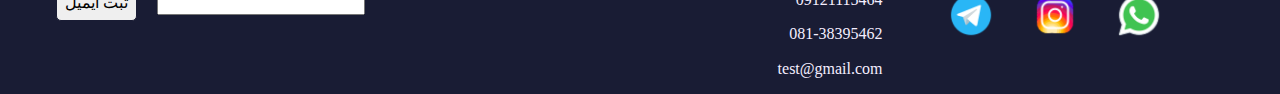
<file: engin.html>
<!DOCTYPE html>
<html lang="en">
<head>
    <meta charset="UTF-8">
    <meta name="viewport" content="width=device-width, initial-scale=1.0">
    <title>بیمه مهندسی</title>
    <link rel="stylesheet" href="CSS/otherpages.css">
    <link rel="stylesheet" href="CSS/header.css">
    <link rel="stylesheet" href="CSS/normalize.css">
    <link rel="stylesheet" href="CSS/foother.css">
</head>
<body>
    
    <header class="head1">
        <ul>
            <li>تماس با ما</li>
            <li>درباره ما</li>
            <li><a class="links" href="car.html">محصولات/خدمات</a></li>
        </ul>
        <div class="logo">
            <a href="index.html">
                <img src="images/logo.png" alt="can't download image">
            </a>
        </div>
    </header>

    <div class="big-pic">
        <img src="images/w4.jpg" alt="car">
    </div>

    <div class="artic">
        <ul>
            <li class="right-menu">
                <ul>
                    <li class="insur-type"><a href="car.html">بیمه اتوموبیل</a></li>
                    <li class="insur-type"><a href="engin.html">بیمه مهندسی</a></li>
                    <li class="insur-type"><a href="airplane.html">بیمه هواپیما</a></li>
                    <li class="insur-type">بیمه مسیولیت</li>
                    <li class="insur-type">بیمه باربری</li>
                    <li class="insur-type">بیمه اتکایی</li>
                    <li class="insur-type">بیمه آتش‌سوزی</li>
                    <li class="insur-type">بیمه اشخاص</li>
                    <li class="insur-type">بیمه زندگی</li>
                    <li class="insur-type">بیمه عمر و حوادث</li>
                    <li class="insur-type">بیمه کشتی</li>
                    <li class="insur-type">بیمه مستمری زنان خانه‌دار</li>
                    <li class="insur-type">بیمه سپرده زندگی</li>
                    <li class="insur-type">بیمه تحصیل فرزندان</li>
                </ul>
            </li>
            <li class="tez">
                <div class="desc">
                    <h1>بیمه مهندسی</h1>
                    <p>بیمه های مهندسی با ارائه پوشش‌های “تمام خطر” نه فقط برای پروژه‌های در حال ساخت و نصب پوشش‌های بیمه‌ای کاملی را ارائه می‌دهند، بلکه در زمان بهره‌برداری از کارخانجات تولید آهن و فولـاد، خودروسـازان، نیروگاهـ‌ها، کارخانجات سیمان و موارد مشابه نیز مورد استفاده قرار می‌گیرند.
                        واحد بیمه‌های مهندسی بیمه ملت در تیم خود علاوه بر استفاده از کارشناسان خبره مدیریت بیمه، از مهندسان صنایع، مکـانیک، شیمی، راه و سـاختمان، مـتالـورژی و بـرق نیز در جـهت ارائه خدمات بیمـه‌ای و ارزیابی ریسک و خسارت بهره‌گیری می‌کند.
                        این شـرکت مـعـتبر بیمـه با اســتفاده از فـناوری اطلاعـات پیشـرفته (IT) تـوانســته اسـت با چـابک‌سـازی فرآیـنـدهای اجـرایی، پوشـش‌هـای VIP خـود را به مشــتریان بیمــه‌هـای مهـندسی ارائه دهد.</p>
                    <p>انواع بیمه‌های مهندسی </p>
                    <p>بیمه‌های دوره احداث (Construction):

                        بیمه تمام‌خطر پیمانکاران
                        بیمه تمام‌خطر نصب

                        بیمه‌نامه جامع پروژه بیمه‌های دوره بهره‌برداری(Operation) :

                        بیمه‌نامه ماشین آلات پیمانکاری- بیمه نامه جامع ماشین آلات
                        بیمه نامه سازه‌های تکمیل شده
                        بیمه فساد کالا (محصول) یا بیمه فساد کالا در سردخانه
                        بیمه تجهیزات الکترونیک
                        بیمه نامه شکست ماشین آلات
                        بیمه نامه عدم‌النفع ناشی از شکست ماشین آلات
                        بيمه تضمين كيفيت ساختمان (بيمه نامه عيوب اساسی و پنهان ساختمان)</p>

                </div>
            </li>
            </div>
        </ul>

        <footer class="end">
            <ul>
                <li class="foot">
                    <h6>عضویت در خبرنامه</h6>
                    <p>شما می‌توانید با وارد کردن ایمیل خود از اطلاعیه‌های شرکت با خبر شوید. برای ورود ایمیل خود را وارد کرده و کلید ثبت ایمیل را فشار دهید</p>
                    <button class="save-email" >ثبت ایمیل</button>
                    <input type="email" name="news" id="news">
                </li>
                <li class="foot">
                    <h6>راه‌های ارتباطی</h6>
                    <p>همدان خیابان شهید فهمیده دانشگاه بوعلی‌سینا</p>
                    <p>09121115464</p>
                    <p>081-38395462</p>
                    <p>test@gmail.com</p>
                </li>
                <li class="foot">
                    <h6>بیمه ملت</h6>
                    <p>برای مطاع شدن از آخرین اخبار و اطلاعیه‌ها در شبکه‌های اجتماعی ما عضو شوید</p>
                    <img class="foot-sm" src="images/telegram.png" alt="telegram">
                    <img class="foot-sm" src="images/instagram.png" alt="instagram">
                    <img class="foot-sm" src="images/whatsapp.png" alt="whatsapp">
                </li>
            </ul>
        </footer>

</body>
</html>
</file>
<file: CSS/header.css>
.body {
    background-color: #fafafa;
}

hr {
    background-color: #cbd5e1;
}

.head1 {
    background-color: #191c34;
    display: flex;
    flex-direction: row;
    justify-content: space-between;
    align-items: center;
}

.head1 > ul {
    color: #F4EEFF;
    list-style-type: none;
    display: flex;
    flex-direction: row;    
    margin-top: 0rem;
}

.head1 > ul > li {
    padding: 2rem;
    font-size: large;
    font-weight: bold;
    font-family: system-ui, -apple-system, BlinkMacSystemFont, 'Segoe UI', Roboto, Oxygen, Ubuntu, Cantarell, 'Open Sans', 'Helvetica Neue', sans-serif;
}

.logo > img{
    height: 5rem;
    margin-right: 2rem;
}

.logo > a > img{
    height: 5rem;
    margin-right: 2rem;
}

.links {
    text-decoration: none;
    color: #F4EEFF;
}

@media screen and (max-width: 780px) {    
    
    .head1 {
        margin-top: 0rem;
        border-top: 0rem;
        padding-top: 0rem;
        background-color: #191c34;
        display: flex;
        flex-direction: column-reverse;
        align-items: center;
    }

    .head1 > ul{
        display: flex;
        flex-direction: column-reverse;
        text-align: center;
        padding: 1rem;
    }

    .head1 > ul > li {
        padding-top: 0rem;
    }

    .logo > img{
        height: 4rem;
        text-align: center;
        margin-bottom: 2rem;
    }
}
</file>
<file: CSS/slide.css>
.part1 {
    display: flex;
}

#slideshow {
    padding-top : 3%;
    overflow: hidden;
    height: 250px;
    width: 500px;
    margin: 0 auto;
}

.slide {
    float: left;
    height: 510px;
    width: 728px;
}

.slide-wrapper {
    width: calc(728px * 4);
    animation: slide 10s ease infinite;
}

@keyframes slide {

    20% {
        margin-left: 0px;
    }

    40% {
        margin-left: calc(-728px * 1);
    }

    60% {
        margin-left: calc(-728px * 2);
    }

    80% {
        margin-left: calc(-728px * 3);
    }
}

.shoar {
    padding-top : 3%;
    display: inline;
}

.shoar > h2 {
    font-family: Impact, Haettenschweiler, 'Arial Narrow Bold', sans-serif;
    font-size: x-large;
    padding-right: 3rem;
    margin-bottom: 2px;
}

.shoar > p {
    font-family:'Times New Roman', Times, serif;
    margin-top: 2px;
    padding-right: 5rem;
}

@media screen and (max-width: 780px) {

    .part1 {
        display: inline;
    }

    .shoar {
        display: block;
        text-align: center;
    }
}
</file>
<file: CSS/product.css>
.prod {
    text-align: center;
}

.container {
    margin: 0 1rem;  
    display: inline;
    padding-top: 5rem;
    width: 30%;
    border: solid gray 1px;
    border-radius: 10px;
    background-color: #f8f5ff;
    text-align: center;
    padding: 2px 16px;
}

.container > img {
    padding-top: 1rem;
    overflow: hidden;
    width: 100%;
    height: 14rem;
    border-radius: 10px;
}

.container > h3 {
    position: relative;
    text-align: right;
    font-family:'Gill Sans', 'Gill Sans MT', Calibri, 'Trebuchet MS', sans-serif;
}

.container > p {
    position: relative;
    text-align: right;
}

.card {
    display: flex;
    box-shadow: 0 4px 8px 0 rgba(0,0,0,0.2);
    transition: 0.3s;
    border-radius: 5px;
}

.container:hover {
    box-shadow: 0 8px 16px 0 rgba(0,0,0,0.2);
    background-color: #EEE5FF;
}

@media screen and (max-width: 780px) {
    
    .card {
        display: flex;
        flex-direction: column;
    }

    .container > img {
        padding-top: 1rem;
        overflow: hidden;
        width: 90%;
        height: 17rem;
        border-radius: 10px;
    }

    .container {
        margin: 0 1rem;  
        display: inline;
        padding-top: 5rem;
        width: 100%;
        border: solid gray 1px;
        border-radius: 10px;
        text-align: center;
        padding-top: 4rem;
    }

    .container > h3 {
        margin-right: 3rem;
    }
    
    .container > p {
        margin-right: 4rem;
    }
}
</file>
<file: CSS/colabRepresent.css>
.colabcompany {
    list-style-type: none;   
    float: left;
    width: 20%;
}

.colabcompany > img {
    width: 10rem;
    height: 10rem;
    overflow: hidden;
}

.present > img {
    padding: 3rem;
    display: inline;
    width: 30rem;
    height: 30rem;
    padding-left: 5rem;
}

.present-part{
    width: 35rem;
    float: right;
    padding-right: 5rem;
}

.present-part > p {
    position: relative;
    text-align: right;
    font-size: large;
}

.present-part > h2 {
    position: relative;
    text-align: right;
}

@media screen and (max-width: 780px) {

    .colabcompany{
        display: flex;
        float: none;
        flex-direction: column;
    }

    .present > img {
        padding: 3rem;
        display: inline;
        width: 15rem;
        height: 15rem;
        padding-left: 5rem;
    }
}
</file>
<file: CSS/statistic.css>
.statistic {
    list-style-type: none;   
    float: left;
    width: 33.3%;
    display: flex;
    justify-content: center;
    margin-bottom: 2rem;
}

.statistic > div > h6 {
    text-align: center;
    color: #F4EEFF;
    font-family: system-ui, -apple-system, BlinkMacSystemFont, 'Segoe UI', Roboto, Oxygen, Ubuntu, Cantarell, 'Open Sans', 'Helvetica Neue', sans-serif;
    font-weight: bolder;
    font-size: x-large;
    margin-top: 0;
    padding-bottom: 1rem;
}

.statistic > div > p {
    text-align: center;
    color: #F4EEFF;
    font-family: 'Segoe UI', Tahoma, Geneva, Verdana, sans-serif;
    font-size:xx-large;
    font-weight: bolder;
}

.statistic > div {
    background-color:#424874;
    margin: 0rem 1rem;
    width: 15rem;
    height: 10rem;
    border-radius: 12px;
}

@media screen and (max-width: 780px) {
    
    .statistic > div {
        padding: 0.5rem;
    }
}
</file>
<file: CSS/member.css>
.card > ul {
    width: 100%;
}

.member > img {
    border-radius: 50%;
    width: 7rem;
    margin: 2rem;
}

.member > h5 {
    margin: 1rem;
    text-align: right;
    font-family:'Gill Sans', 'Gill Sans MT', Calibri, 'Trebuchet MS', sans-serif;
    font-weight: bolder;
    font-size: larger;
}

.member > p {
    margin: 1rem;
    text-align: right;
    font-family:'Gill Sans', 'Gill Sans MT', Calibri, 'Trebuchet MS', sans-serif;
    font-size: large;
}

.member > button {
    background-color:#424874;
    border-radius: 10px;
    color: #f4eeff;
    margin-bottom: 1rem;
    padding: 0.5rem 2rem;

    font-size: large;
}

.member {
    list-style-type: none;
    border: 1px solid #A6B1E1;
    background-color: #F8F5FF;
    margin: 0 1rem;
    float: left;
    width: 20%;
    text-align: center;
    border-radius: 2rem;
}

.member:hover {
    background-color:#eae1f9;
}
 
@media screen and (max-width: 780px) {

    .member {
        list-style-type: none;
        border: 1px solid #A6B1E1;
        background-color: #F8F5FF;
        float: none;
        width: 60%;
        margin-bottom: 1rem;
    }
}
</file>
<file: CSS/customerview.css>
.customer-view {
    list-style-type: none;
    background-color: #FEFDFF;
    text-align: right;
    margin-right: 3rem;
    border-radius: 1rem;
    border: solid 1px #f4eeff;
    padding: 1rem;
}

.customer-view > img {
    float: right;
    width: 4rem;
    height: 4rem;
    border-radius: 50%;
    display: inline;
}

.customer-view > h6 {
    border-top: 2rem;
    display: inline;
    font-family:'Gill Sans', 'Gill Sans MT', Calibri, 'Trebuchet MS', sans-serif;
    font-size: larger;
    margin: 0rem 2rem 0rem 0rem;
    padding-top: 13rem;
}

.customer-view > p {
    padding-bottom: 1rem;
    padding-left: 1rem;
    padding-right: 8rem;
}
</file>
<file: CSS/input.css>
.joinus {
    width: 60rem;
    display: flex;
    justify-items: center;
    background-color: #FAFAFA;
    border-radius: 5px;
}

.inp {
    display: flex;   
    justify-content: center;
}

.joinus > p {
    text-align: right;
    padding: 1rem;  
    background-color: #191c34;
    border-radius: 5px;
    color: #FAFAFA;
    margin-right: 1rem;
}

.joinus > form > label{
    display: block;
    text-align: right;
    padding: 1rem 0rem;
}

.joinus > form > input {
    padding-right: 12rem;
    margin-left: 2rem;
    background-color: #f1f5f9;
    border-radius: 5px;
}

.artic-req {
    /* height: 8rem; */
    margin-bottom: 3rem;
    padding: 4rem 0rem;
}

.joinus > form {
    padding-right: 2rem;
}

.btn1, .btn2 {
    margin-bottom: 1rem;
    padding: 0 0.5rem 0.5rem 0.5rem;
    border-radius: 5px;
}

.btn1 {
    background-color: #191c34;
    color: #fafafa;
}

.btn2 {
    border: solid 1px #191c34;
}

@media screen and (max-width: 780px) {

    .joinus {
        width: 60rem;
        display: block;
        border-radius: 5px;
    }

    .choose-one {
        margin-left: 1rem;
    }

    .btn1, .btn2 {
        margin-left: 1rem;
    }

    .artic-req {
        display: block;
    }

    .joinus > form {
        padding-left: 1rem;
    }
}
</file>
<file: CSS/foother.css>
.end {
    background-color: #191c34;
    color: #F4EEFF;
}

.end > ul {
    list-style-type: none;
    display: flex;
    justify-content: center;
    margin-bottom: 0rem;
    margin-top: 1rem;
}

.foot > h6 {
    font-size: x-large;
    margin-top: 1rem;
    text-align: center;
    margin-bottom: 3rem;
}

.foot > p {
    text-align: right;
}

.foot {
    margin: 0rem 1rem;
}

.foot-sm {
    width: 3rem;
    justify-content: flex-start;
    padding-left: 2rem;
}

.save-email {
    border: solid 1px #191c34;

    margin-bottom: 1rem;
    padding: 0 0.5rem 0.5rem 0.5rem;
    border-radius: 5px;
    margin-right: 1rem;
}

@media screen and (max-width: 780px) {

    .end {
        margin-right: 0rem;
    }

    .end > ul {
        list-style-type: none;
        display: flex;
        flex-direction: column-reverse;
    }

    .foot > h6 {
        margin-top: 2rem;
        margin-bottom: 3rem;
    }
}
</file>
<file: CSS/otherpages.css>
.big-pic > img {
    height: 20rem;
    width: 100%;
}

.tez {
    float: right;
    border-left: 0rem;
}

.desc > h1 {
    font-size: larger;
    text-align: right;
    font-weight: bolder;
    margin-right: 1rem;
    font-family: Arial, Helvetica, sans-serif;
}

.desc > p {
    text-align: right;
    width: 80%;
    margin-left: 2rem;
    line-height: 2.5rem;
    margin-right: 1rem;
    font-size: medium;
    float: right;
    font-family: system-ui, -apple-system, BlinkMacSystemFont, 'Segoe UI', Roboto, Oxygen, Ubuntu, Cantarell, 'Open Sans', 'Helvetica Neue', sans-serif;
}

.artic > ul {
    list-style-type: none;
    display: flex;
}

.right-menu > ul {
    list-style-type: none;
}

.insur-type{
    margin: 2rem 0rem;
    background-color: #f8f5ff;
    padding: 1rem 4rem;
    font-size: large;
    border: 1px solid black;
    border-radius: 10px;
    margin-top: 1rem;
    margin-bottom: 0rem;
    white-space: nowrap;
    text-align: center;
    font-weight: bold;
}

.insur-type > a {
    text-decoration: none;
    color: dodgerblue;
}

.insur-type:hover {
    box-shadow: 0 8px 16px 0 rgba(0,0,0,0.2);
    background-color: #d3c0f9;
}

.desc {
    margin: 0rem;
}

@media screen and (max-width: 780px) {

    .artic > ul {
        list-style-type: none;
        display: flex;
        flex-direction: column-reverse;
    }       

    .desc > h1 {
        font-size: larger;
        text-align: right;
        font-weight: bolder;
        margin-right: 1rem;
        margin-top: 2rem;
        margin-right: 1rem;
        font-family: Arial, Helvetica, sans-serif;
    }
}
</file>
